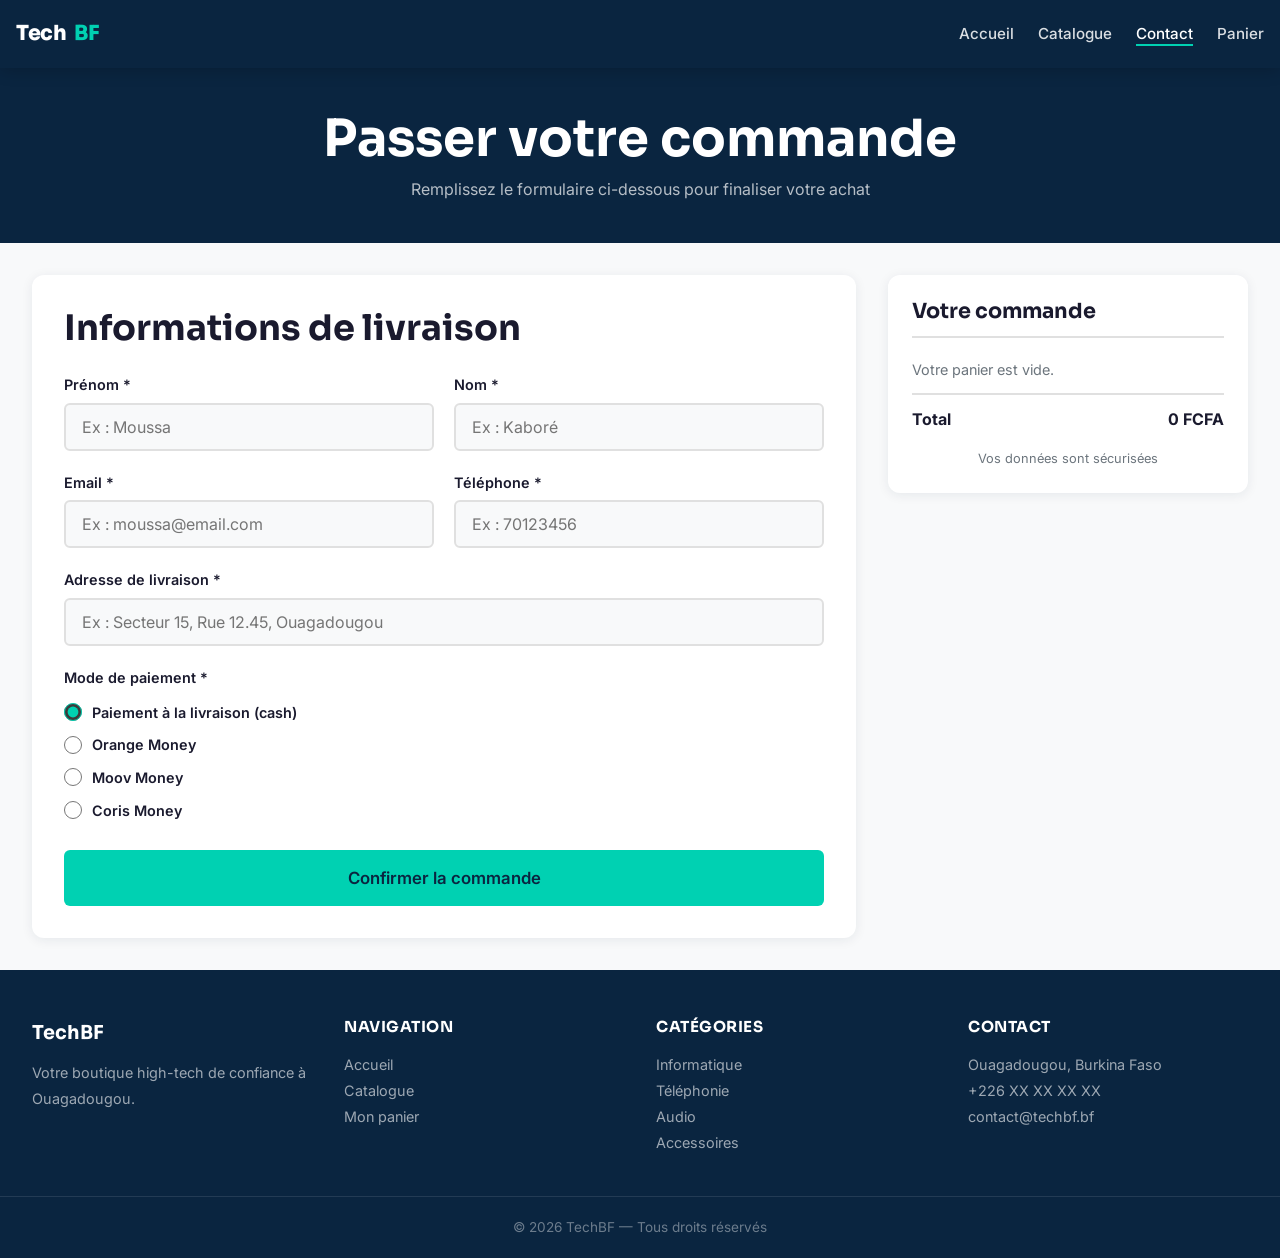
<file: contact.html>
<!DOCTYPE html>
<html lang="fr">
<head>
  <meta charset="UTF-8">
  <meta name="viewport" content="width=device-width, initial-scale=1.0">
  <title>Commander — TechBF</title>
  <link rel="preconnect" href="https://fonts.googleapis.com">
  <link href="https://fonts.googleapis.com/css2?family=Sora:wght@400;600;700;800&family=Inter:wght@400;500;600&display=swap" rel="stylesheet">
  <link rel="stylesheet" href="css/style.css">
</head>
<body>

<nav class="navbar" role="navigation" aria-label="Navigation principale">
  <div class="container">
    <a href="index.html" class="navbar-logo" aria-label="TechBF — Accueil">
      Tech<span>BF</span>
    </a>
    <button class="burger" id="burger" aria-controls="nav-links" aria-expanded="false" aria-label="Ouvrir le menu">
      <span></span><span></span><span></span>
    </button>
    <ul class="nav-links" id="nav-links" role="list">
      <li><a href="index.html">Accueil</a></li>
      <li><a href="catalogue.html">Catalogue</a></li>
      <li><a href="contact.html" class="active">Contact</a></li>
      <li>
        <a href="panier.html" class="nav-panier" aria-label="Panier">
          <span class="panier-icone">Panier</span>
          <span class="panier-compteur" aria-live="polite">0</span>
        </a>
      </li>
    </ul>
  </div>
</nav>

<main>
  <header class="contact-header">
    <div class="container">
      <h1>Passer votre commande</h1>
      <p style="color:rgba(255,255,255,.7);margin-top:.5rem">Remplissez le formulaire ci-dessous pour finaliser votre achat</p>
    </div>
  </header>

  <div class="container">
    <div class="contact-layout">

      <div class="formulaire-card">
        <h2>Informations de livraison</h2>

        <form id="form-commande" novalidate aria-label="Formulaire de commande">
          <div class="form-grille">

            <div class="form-groupe">
              <label for="prenom">Prénom <span aria-hidden="true">*</span></label>
              <input type="text" id="prenom" name="prenom" required autocomplete="given-name" placeholder="Ex : Moussa" aria-describedby="prenom-err">
              <span class="message-erreur" id="prenom-err" role="alert">Le prénom est obligatoire.</span>
            </div>

            <div class="form-groupe">
              <label for="nom">Nom <span aria-hidden="true">*</span></label>
              <input type="text" id="nom" name="nom" required autocomplete="family-name" placeholder="Ex : Kaboré" aria-describedby="nom-err">
              <span class="message-erreur" id="nom-err" role="alert">Le nom est obligatoire.</span>
            </div>

            <div class="form-groupe">
              <label for="email">Email <span aria-hidden="true">*</span></label>
              <input type="email" id="email" name="email" required autocomplete="email" placeholder="Ex : moussa@email.com" aria-describedby="email-err">
              <span class="message-erreur" id="email-err" role="alert">Veuillez saisir un email valide.</span>
            </div>

            <div class="form-groupe">
              <label for="telephone">Téléphone <span aria-hidden="true">*</span></label>
              <input type="tel" id="telephone" name="telephone" required autocomplete="tel" placeholder="Ex : 70123456" maxlength="10" aria-describedby="tel-err">
              <span class="message-erreur" id="tel-err" role="alert">Le téléphone doit contenir entre 8 et 10 chiffres.</span>
            </div>

            <div class="form-groupe form-colonne-pleine">
              <label for="adresse">Adresse de livraison <span aria-hidden="true">*</span></label>
              <input type="text" id="adresse" name="adresse" required autocomplete="street-address" placeholder="Ex : Secteur 15, Rue 12.45, Ouagadougou" aria-describedby="adresse-err">
              <span class="message-erreur" id="adresse-err" role="alert">L'adresse de livraison est obligatoire.</span>
            </div>

            <div class="form-groupe form-colonne-pleine">
              <fieldset style="border:none;padding:0">
                <legend style="font-weight:600;font-size:.9rem;margin-bottom:.75rem">Mode de paiement <span aria-hidden="true">*</span></legend>
                <div class="radio-groupe">
                  <label class="radio-option">
                    <input type="radio" name="paiement" value="cash" required checked>
                    <span>Paiement à la livraison (cash)</span>
                  </label>
                  <label class="radio-option">
                    <input type="radio" name="paiement" value="orange-money">
                    <span>Orange Money</span>
                  </label>
                  <label class="radio-option">
                    <input type="radio" name="paiement" value="moov-money">
                    <span>Moov Money</span>
                  </label>
                  <label class="radio-option">
                    <input type="radio" name="paiement" value="coris-money">
                    <span>Coris Money</span>
                  </label>
                </div>
              </fieldset>
            </div>

            <div class="form-groupe form-colonne-pleine form-submit">
              <button type="submit" class="btn btn--primaire" id="btn-soumettre">
                Confirmer la commande
              </button>
            </div>

          </div>
        </form>

        <div class="alert-succes" id="alert-succes" role="alert" aria-live="assertive">
          <h3>Commande confirmée !</h3>
          <p>Merci pour votre commande. Notre équipe vous contactera sous 24h pour confirmer la livraison.</p>
          <a href="catalogue.html" class="btn btn--primaire">Continuer mes achats</a>
        </div>
      </div>

      <aside class="recap-panier" aria-label="Récapitulatif de votre commande">
        <h3>Votre commande</h3>
        <div id="recap-articles" aria-live="polite"></div>
        <div class="recap-total">
          <span>Total</span>
          <span id="recap-total">0 FCFA</span>
        </div>
        <p style="font-size:.8rem;color:var(--couleur-texte-leger);margin-top:1rem;text-align:center">
          Vos données sont sécurisées
        </p>
      </aside>

    </div>
  </div>
</main>

<footer>
  <div class="container">
    <div class="footer-grille">
      <div class="footer-col">
        <div class="footer-logo"><strong>TechBF</strong></div>
        <p>Votre boutique high-tech de confiance à Ouagadougou.</p>
      </div>
      <div class="footer-col">
        <h4>Navigation</h4>
        <a href="index.html">Accueil</a>
        <a href="catalogue.html">Catalogue</a>
        <a href="panier.html">Mon panier</a>
      </div>
      <div class="footer-col">
        <h4>Catégories</h4>
        <a href="catalogue.html?categorie=informatique">Informatique</a>
        <a href="catalogue.html?categorie=telephonie">Téléphonie</a>
        <a href="catalogue.html?categorie=audio">Audio</a>
        <a href="catalogue.html?categorie=accessoires">Accessoires</a>
      </div>
      <div class="footer-col">
        <h4>Contact</h4>
        <p>Ouagadougou, Burkina Faso</p>
        <p>+226 XX XX XX XX</p>
        <p>contact@techbf.bf</p>
      </div>
    </div>
  </div>
  <div class="footer-bas">
    <div class="container">© 2026 TechBF — Tous droits réservés</div>
  </div>
</footer>

<script src="js/data.js"></script>
<script src="js/main.js"></script>
<script>
function afficherRecap() {
  const panier = getPanier();
  const conteneur = document.getElementById('recap-articles');
  const elTotal = document.getElementById('recap-total');

  if (!conteneur) return;

  if (panier.length === 0) {
    conteneur.innerHTML = '<p style="color:var(--couleur-texte-leger);font-size:.9rem">Votre panier est vide.</p>';
    if (elTotal) elTotal.textContent = '0 FCFA';
    return;
  }

  conteneur.innerHTML = '';
  let total = 0;

  panier.forEach(item => {
    const sousTotal = item.prix * item.quantite;
    total += sousTotal;
    const div = document.createElement('div');
    div.className = 'recap-article';
    div.innerHTML = `
      <span>${item.nom} ×${item.quantite}</span>
      <span>${formaterPrix(sousTotal)}</span>
    `;
    conteneur.appendChild(div);
  });

  const divLiv = document.createElement('div');
  divLiv.className = 'recap-article';
  divLiv.innerHTML = `<span>Frais de livraison</span><span>${formaterPrix(5000)}</span>`;
  conteneur.appendChild(divLiv);

  if (elTotal) elTotal.textContent = formaterPrix(total + 5000);
}

function validerChamp(input, regex, msgErreurId) {
  const erreur = document.getElementById(msgErreurId);
  const valide = input.value.trim() !== '' && (regex ? regex.test(input.value.trim()) : true);
  input.classList.toggle('valide', valide);
  input.classList.toggle('erreur', !valide);
  if (erreur) erreur.classList.toggle('visible', !valide);
  return valide;
}

document.addEventListener('DOMContentLoaded', () => {
  afficherRecap();

  const form = document.getElementById('form-commande');

  document.getElementById('prenom').addEventListener('blur', function() { validerChamp(this, null, 'prenom-err'); });
  document.getElementById('nom').addEventListener('blur', function() { validerChamp(this, null, 'nom-err'); });
  document.getElementById('email').addEventListener('blur', function() { validerChamp(this, /^[^\s@]+@[^\s@]+\.[^\s@]+$/, 'email-err'); });
  document.getElementById('telephone').addEventListener('blur', function() { validerChamp(this, /^\d{8,10}$/, 'tel-err'); });
  document.getElementById('adresse').addEventListener('blur', function() { validerChamp(this, null, 'adresse-err'); });

  form.addEventListener('submit', (e) => {
    e.preventDefault();
    const champValide = [
      validerChamp(document.getElementById('prenom'), null, 'prenom-err'),
      validerChamp(document.getElementById('nom'), null, 'nom-err'),
      validerChamp(document.getElementById('email'), /^[^\s@]+@[^\s@]+\.[^\s@]+$/, 'email-err'),
      validerChamp(document.getElementById('telephone'), /^\d{8,10}$/, 'tel-err'),
      validerChamp(document.getElementById('adresse'), null, 'adresse-err'),
    ];

    if (champValide.every(Boolean)) {
      sauvegarderPanier([]);
      mettreAJourCompteurNavbar();
      form.style.display = 'none';
      document.getElementById('alert-succes').classList.add('visible');
      window.scrollTo({ top: 0, behavior: 'smooth' });
    } else {
      form.querySelector('.erreur')?.focus();
    }
  });
});
</script>
</body>
</html>
</file>
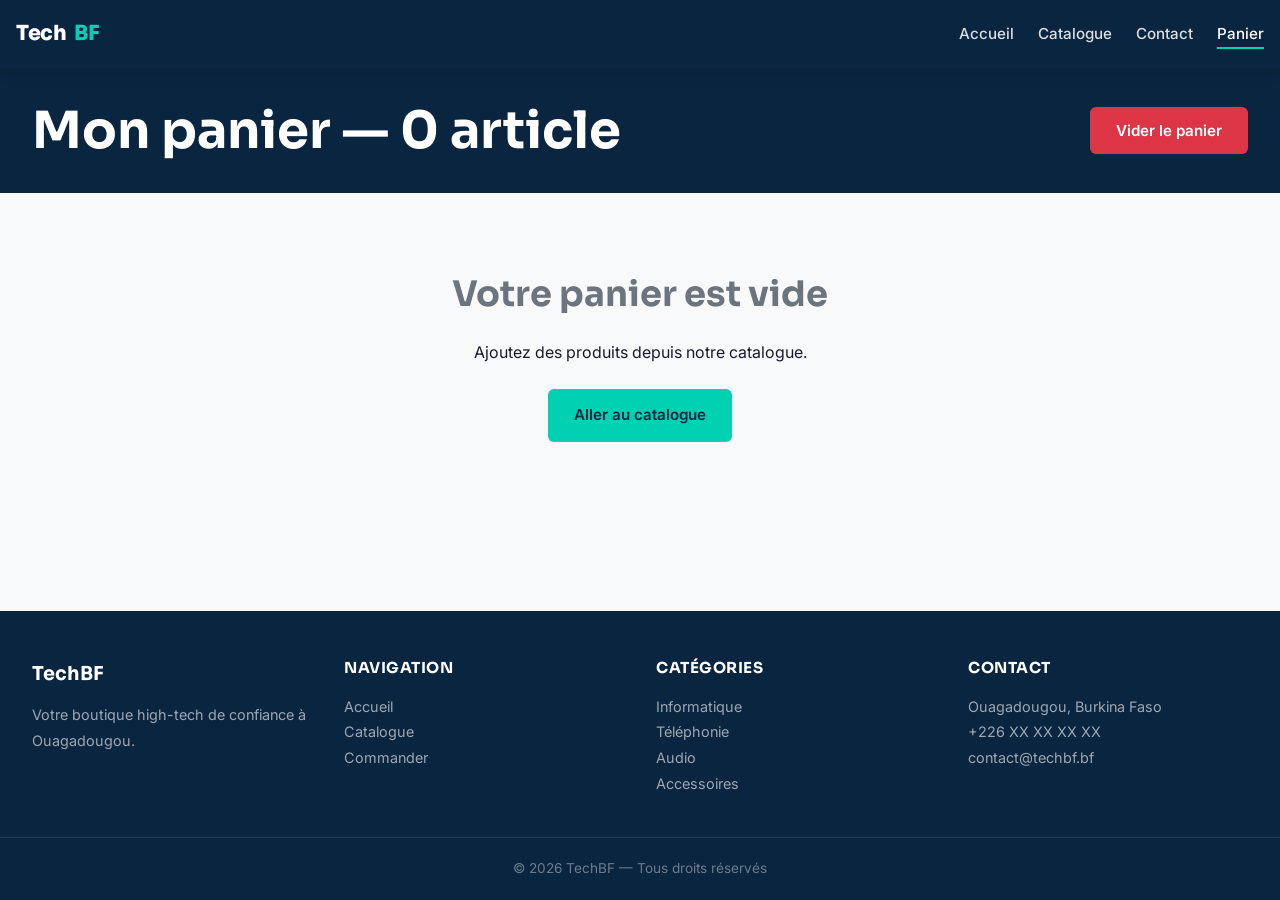
<file: panier.html>
<!DOCTYPE html>
<!--
  ============================================================
   panier.html — Page du panier d'achats
  ============================================================
   Cette page affiche les articles que l'utilisateur a ajoutés
   au panier depuis le catalogue ou les pages produit.

   Deux états possibles selon le contenu du panier :
     - Panier VIDE  → Affiche le message "Votre panier est vide"
                      avec un lien vers le catalogue
     - Panier PLEIN → Affiche le tableau des articles avec :
                        - image + nom + prix unitaire
                        - contrôles de quantité (− / +)
                        - sous-total par article
                        - bouton supprimer (×)
                      + Résumé de commande (sous-total, livraison, total)
                      + Bouton "Commander"

   Modales de confirmation :
     - modal-suppression → demande confirmation avant de supprimer un article
     - modal-vider       → demande confirmation avant de vider tout le panier

   Scripts chargés :
     - data.js   → PRODUITS (pour les images/noms si nécessaire)
     - main.js   → getPanier(), sauvegarderPanier(), formaterPrix()...
     - panier.js → toute la logique de la page panier
  ============================================================
-->
<html lang="fr">
<head>
  <meta charset="UTF-8">
  <meta name="viewport" content="width=device-width, initial-scale=1.0">
  <title>Mon Panier — TechBF</title>
  <link rel="preconnect" href="https://fonts.googleapis.com">
  <link href="https://fonts.googleapis.com/css2?family=Sora:wght@400;600;700;800&family=Inter:wght@400;500;600&display=swap" rel="stylesheet">
  <link rel="stylesheet" href="css/style.css">
</head>
<body>

<!-- ============================================================
     NAVBAR (identique sur toutes les pages)
     "active" est sur le lien Panier + aria-current="page"
     ============================================================ -->
<nav class="navbar" role="navigation" aria-label="Navigation principale">
  <div class="container">
    <a href="index.html" class="navbar-logo" aria-label="TechBF — Accueil">
      Tech<span>BF</span>
    </a>
    <button class="burger" id="burger" aria-controls="nav-links" aria-expanded="false" aria-label="Ouvrir le menu">
      <span></span><span></span><span></span>
    </button>
    <ul class="nav-links" id="nav-links" role="list">
      <li><a href="index.html">Accueil</a></li>
      <li><a href="catalogue.html">Catalogue</a></li>
      <li><a href="contact.html">Contact</a></li>
      <li>
        <!-- aria-current="page" : indique aux lecteurs d'écran que c'est la page actuelle -->
        <a href="panier.html" class="nav-panier active" aria-label="Panier" aria-current="page">
          <span class="panier-icone">Panier</span>
          <span class="panier-compteur" aria-live="polite">0</span>
        </a>
      </li>
    </ul>
  </div>
</nav>

<!-- ============================================================
     CONTENU PRINCIPAL
     ============================================================ -->
<main>

  <!-- ── En-tête de la page panier ────────────────────────────────────────────
       Affiche le titre et le nombre d'articles.
       #nb-articles est mis à jour par calculerTotaux() dans panier.js.
       aria-live="polite" : annonce les changements aux lecteurs d'écran.
       Le bouton "Vider le panier" déclenche ouvrirModalVider() dans panier.js.
       ──────────────────────────────────────────────────────────────────────── -->
  <header class="panier-header">
    <div class="container">
      <!-- Le span #nb-articles affiche "3 articles", "1 article", etc. -->
      <h1>Mon panier — <span id="nb-articles" aria-live="polite">0 article</span></h1>
      <!-- Bouton rouge pour vider tout le panier (déclenche une modale de confirmation) -->
      <button class="btn btn--danger" id="btn-vider" aria-label="Vider tout le panier">Vider le panier</button>
    </div>
  </header>

  <!-- ── Zone "Panier vide" ─────────────────────────────────────────────────
       Affichée quand le panier est vide.
       Cachée par panier.js quand des articles sont présents.
       role="status" : le lecteur d'écran annonce ce message si le panier se vide.
       ──────────────────────────────────────────────────────────────────────── -->
  <div class="panier-vide" id="panier-vide" role="status" aria-live="polite">
    <h2>Votre panier est vide</h2>
    <p>Ajoutez des produits depuis notre catalogue.</p>
    <a href="catalogue.html" class="btn btn--primaire">Aller au catalogue</a>
  </div>

  <!-- ── Zone "Panier plein" ───────────────────────────────────────────────────
       Cachée par défaut (display:none).
       Affichée par panier.js quand le panier contient des articles.
       Contient :
         - Le tableau des articles (#panier-corps est rempli par panier.js)
         - Le résumé de commande (sous-total, livraison, total)
         - Les boutons "Continuer les achats" et "Commander"
       ──────────────────────────────────────────────────────────────────────── -->
  <div id="panier-plein" style="display:none">
    <div class="container">
      <div class="panier-layout">

        <!-- ── Colonne gauche : tableau des articles ─────────────────────────
             Le <tbody id="panier-corps"> est VIDE dans le HTML.
             Il est rempli dynamiquement par afficherPanier() dans panier.js.
             Chaque ligne contient : produit | prix unitaire | quantité | sous-total | ×
             ────────────────────────────────────────────────────────────────── -->
        <div>
          <div class="panier-tableau-wrap">
            <table class="panier-tableau" aria-label="Articles dans le panier">
              <thead>
                <tr>
                  <th scope="col">Produit</th>
                  <th scope="col">Prix unitaire</th>
                  <th scope="col">Quantité</th>
                  <th scope="col">Sous-total</th>
                  <!-- En-tête de la colonne "Supprimer" caché visuellement
                       mais lu par les lecteurs d'écran -->
                  <th scope="col"><span class="sr-only">Supprimer</span></th>
                </tr>
              </thead>
              <!-- Corps du tableau : vide, rempli par panier.js -->
              <tbody id="panier-corps"></tbody>
            </table>
          </div>
          <!-- Lien pour retourner au catalogue sans commander -->
          <div style="margin-top:1rem">
            <a href="catalogue.html" class="btn btn--secondaire">Continuer les achats</a>
          </div>
        </div>

        <!-- ── Colonne droite : résumé de commande ────────────────────────────
             Affiche le sous-total, les frais de livraison et le total.
             Ces valeurs sont mises à jour par calculerTotaux() dans panier.js.
             aria-live="polite" sur chaque montant : annonce les changements.
             ────────────────────────────────────────────────────────────────── -->
        <aside class="resume-commande" aria-label="Résumé de la commande">
          <h3>Résumé</h3>
          <!-- Sous-total : somme des (prix × quantité) de tous les articles -->
          <div class="resume-ligne">
            <span>Sous-total</span>
            <span id="sous-total" aria-live="polite">0 FCFA</span>
          </div>
          <!-- Frais de livraison fixes : 5 000 FCFA (ou "—" si panier vide) -->
          <div class="resume-ligne">
            <span>Frais de livraison</span>
            <span id="frais-livraison" aria-live="polite">5 000 FCFA</span>
          </div>
          <!-- Total général : sous-total + livraison -->
          <div class="resume-ligne resume-ligne--total">
            <span>Total</span>
            <span id="total-general" aria-live="polite">0 FCFA</span>
          </div>
          <!-- Bouton Commander : redirige vers contact.html si le panier n'est pas vide -->
          <div class="resume-actions">
            <button class="btn btn--primaire" id="btn-commander">Commander</button>
          </div>
          <!-- Note rassurante pour l'utilisateur -->
          <p style="font-size:.8rem;color:var(--couleur-texte-leger);margin-top:.75rem;text-align:center">
            Paiement sécurisé · Livraison à Ouagadougou
          </p>
        </aside>

      </div><!-- fin .panier-layout -->
    </div>
  </div><!-- fin #panier-plein -->

</main>

<!-- ============================================================
     MODALES DE CONFIRMATION
     ============================================================
     Les modales sont des boîtes de dialogue superposées à la page.
     Elles demandent confirmation avant une action irréversible.

     Structure d'une modale :
       .modal          → fond sombre semi-transparent (overlay)
       .modal-boite    → boîte blanche centrale avec le message
       .modal-actions  → boutons Confirmer / Annuler

     Attributs d'accessibilité :
       role="dialog"          → indique que c'est une boîte de dialogue
       aria-modal="true"      → indique que le reste de la page est inaccessible
       aria-labelledby="..."  → lie la modale à son titre
       aria-hidden="true"     → caché aux lecteurs d'écran quand fermé
     ============================================================ -->

<!-- ── Modale 1 : Confirmation de suppression d'un article ────────────────── -->
<div class="modal" id="modal-suppression" role="dialog" aria-modal="true" aria-labelledby="modal-suppr-titre" aria-hidden="true">
  <div class="modal-boite">
    <h3 id="modal-suppr-titre">Supprimer cet article ?</h3>
    <p>Cet article sera retiré de votre panier.</p>
    <div class="modal-actions">
      <!-- data-focus : le focus est placé sur ce bouton à l'ouverture de la modale
           (voir ouvrirModalSuppression() dans panier.js) -->
      <button class="btn btn--danger" id="modal-suppr-confirmer" data-focus>Oui, supprimer</button>
      <button class="btn btn--secondaire" id="modal-suppr-annuler">Annuler</button>
    </div>
  </div>
</div>

<!-- ── Modale 2 : Confirmation de vidage du panier ────────────────────────── -->
<div class="modal" id="modal-vider" role="dialog" aria-modal="true" aria-labelledby="modal-vider-titre" aria-hidden="true">
  <div class="modal-boite">
    <h3 id="modal-vider-titre">Vider le panier ?</h3>
    <p>Tous les articles seront supprimés. Cette action est irréversible.</p>
    <div class="modal-actions">
      <button class="btn btn--danger" id="modal-vider-confirmer">Oui, vider</button>
      <button class="btn btn--secondaire" id="modal-vider-annuler">Annuler</button>
    </div>
  </div>
</div>

<!-- ============================================================
     FOOTER (identique sur toutes les pages)
     ============================================================ -->
<footer>
  <div class="container">
    <div class="footer-grille">
      <div class="footer-col">
        <div class="footer-logo"><strong>TechBF</strong></div>
        <p>Votre boutique high-tech de confiance à Ouagadougou.</p>
      </div>
      <div class="footer-col">
        <h4>Navigation</h4>
        <a href="index.html">Accueil</a>
        <a href="catalogue.html">Catalogue</a>
        <a href="contact.html">Commander</a>
      </div>
      <div class="footer-col">
        <h4>Catégories</h4>
        <a href="catalogue.html?categorie=informatique">Informatique</a>
        <a href="catalogue.html?categorie=telephonie">Téléphonie</a>
        <a href="catalogue.html?categorie=audio">Audio</a>
        <a href="catalogue.html?categorie=accessoires">Accessoires</a>
      </div>
      <div class="footer-col">
        <h4>Contact</h4>
        <p>Ouagadougou, Burkina Faso</p>
        <p>+226 XX XX XX XX</p>
        <p>contact@techbf.bf</p>
      </div>
    </div>
  </div>
  <div class="footer-bas">
    <div class="container">© 2026 TechBF — Tous droits réservés</div>
  </div>
</footer>

<!-- ============================================================
     SCRIPTS JAVASCRIPT
     ============================================================
     Ordre de chargement :
       1. data.js   → PRODUITS (nécessaire si panier.js a besoin des données produit)
       2. main.js   → getPanier(), sauvegarderPanier(), mettreAJourCompteurNavbar(),
                       formaterPrix() → toutes utilisées par panier.js
       3. panier.js → toute la logique de la page (afficher, modifier, supprimer...)
                       Déclenche afficherPanier() dans son DOMContentLoaded
     ============================================================ -->
<script src="js/data.js"></script>   <!-- Données produits -->
<script src="js/main.js"></script>   <!-- Fonctions partagées -->
<script src="js/panier.js"></script> <!-- Logique complète du panier -->
</body>
</html>
</file>
<file: css/style.css>
/* ── Variables CSS ─────────────────────────────────────────────────────────── */
:root {
  --couleur-primaire: #0a2540;
  --couleur-secondaire: #00d1b2;
  --couleur-accent: #ff6b35;
  --couleur-promo: #e63946;
  --couleur-nouveau: #2a9d8f;
  --couleur-texte: #1a1a2e;
  --couleur-texte-leger: #6c757d;
  --couleur-fond: #f8f9fa;
  --couleur-fond-carte: #ffffff;
  --couleur-bordure: #e0e0e0;
  --couleur-succes: #28a745;
  --couleur-erreur: #dc3545;

  --font-titre: 'Sora', sans-serif;
  --font-corps: 'Inter', sans-serif;

  --ombre-carte: 0 2px 12px rgba(10, 37, 64, 0.08);
  --ombre-carte-hover: 0 8px 32px rgba(10, 37, 64, 0.16);
  --rayon: 12px;
  --rayon-sm: 6px;
  --transition: 0.25s ease;

  --max-largeur: 1280px;
  --hauteur-nav: 68px;
}

/* ── Reset & Base ───────────────────────────────────────────────────────────── */
*, *::before, *::after { box-sizing: border-box; margin: 0; padding: 0; }

html { scroll-behavior: smooth; font-size: 16px; }

body {
  font-family: var(--font-corps);
  color: var(--couleur-texte);
  background: var(--couleur-fond);
  line-height: 1.6;
  min-height: 100vh;
  display: flex;
  flex-direction: column;
}

img { max-width: 100%; height: auto; display: block; }
a { color: inherit; text-decoration: none; }
ul, ol { list-style: none; }
button { cursor: pointer; font-family: inherit; border: none; background: none; }
input, select, textarea { font-family: inherit; }

/* ── Typographie ────────────────────────────────────────────────────────────── */
h1, h2, h3, h4 { font-family: var(--font-titre); font-weight: 700; line-height: 1.2; }
h1 { font-size: clamp(1.8rem, 5vw, 3.2rem); }
h2 { font-size: clamp(1.4rem, 3vw, 2.2rem); }
h3 { font-size: clamp(1rem, 2vw, 1.3rem); }

/* ── Layout utilitaires ─────────────────────────────────────────────────────── */
.container { width: 100%; max-width: var(--max-largeur); margin: 0 auto; padding: 0 1rem; }
main { flex: 1; padding-top: var(--hauteur-nav); }
.section { padding: 3rem 0; }
.section--grise { background: #f0f4f8; }

/* ── Boutons ────────────────────────────────────────────────────────────────── */
.btn {
  display: inline-flex;
  align-items: center;
  justify-content: center;
  gap: .5rem;
  padding: .75rem 1.5rem;
  border-radius: var(--rayon-sm);
  font-size: .95rem;
  font-weight: 600;
  transition: background var(--transition), transform var(--transition), box-shadow var(--transition);
  border: 2px solid transparent;
  white-space: nowrap;
}
.btn:active { transform: scale(.97); }

.btn--primaire { background: var(--couleur-secondaire); color: var(--couleur-primaire); }
.btn--primaire:hover { background: #00b89c; box-shadow: 0 4px 16px rgba(0,209,178,.3); }

.btn--secondaire { background: transparent; border-color: var(--couleur-secondaire); color: var(--couleur-secondaire); }
.btn--secondaire:hover { background: var(--couleur-secondaire); color: var(--couleur-primaire); }

.btn--accent { background: var(--couleur-accent); color: #fff; }
.btn--accent:hover { background: #e55a27; }

.btn--danger { background: var(--couleur-erreur); color: #fff; }
.btn--danger:hover { background: #c0392b; }

.btn--ghost { background: rgba(255,255,255,.15); color: #fff; border-color: rgba(255,255,255,.4); }
.btn--ghost:hover { background: rgba(255,255,255,.25); }

.btn--panier { width: 100%; margin-top: .75rem; }
.btn:disabled { opacity: .6; cursor: default; }

/* ── Navbar ─────────────────────────────────────────────────────────────────── */
.navbar {
  position: fixed;
  top: 0; left: 0; right: 0;
  height: var(--hauteur-nav);
  background: var(--couleur-primaire);
  z-index: 1000;
  display: flex;
  align-items: center;
  box-shadow: 0 2px 16px rgba(0,0,0,.2);
}

.navbar .container {
  display: flex;
  align-items: center;
  justify-content: space-between;
  padding: 0 1rem;
}

.navbar-logo {
  display: flex;
  align-items: center;
  gap: .5rem;
  color: #fff;
  font-family: var(--font-titre);
  font-size: 1.3rem;
  font-weight: 800;
  letter-spacing: -.5px;
}
.navbar-logo .logo-icon { font-size: 1.6rem; }
.navbar-logo span { color: var(--couleur-secondaire); }

.nav-links {
  display: flex;
  align-items: center;
  gap: 1.5rem;
}

.nav-links a {
  color: rgba(255,255,255,.85);
  font-size: .95rem;
  font-weight: 500;
  transition: color var(--transition);
  position: relative;
}
.nav-links a::after {
  content: '';
  position: absolute;
  bottom: -3px; left: 0;
  width: 0; height: 2px;
  background: var(--couleur-secondaire);
  transition: width var(--transition);
}
.nav-links a:hover, .nav-links a.active { color: #fff; }
.nav-links a:hover::after, .nav-links a.active::after { width: 100%; }

.nav-panier {
  position: relative;
  color: #fff;
  font-size: 1.4rem;
  display: flex;
  align-items: center;
}

.panier-compteur {
  position: absolute;
  top: -8px; right: -10px;
  background: var(--couleur-accent);
  color: #fff;
  font-size: .65rem;
  font-weight: 700;
  width: 20px; height: 20px;
  border-radius: 50%;
  display: inline-flex;
  align-items: center;
  justify-content: center;
}

.burger {
  display: none;
  flex-direction: column;
  gap: 5px;
  padding: .5rem;
  z-index: 1001;
}
.burger span {
  display: block;
  width: 24px; height: 2px;
  background: #fff;
  border-radius: 2px;
  transition: transform var(--transition), opacity var(--transition);
}
.burger.actif span:nth-child(1) { transform: rotate(45deg) translate(5px, 5px); }
.burger.actif span:nth-child(2) { opacity: 0; }
.burger.actif span:nth-child(3) { transform: rotate(-45deg) translate(5px, -5px); }

/* ── Section Hero ───────────────────────────────────────────────────────────── */
.hero {
  min-height: 80vh;
  background: linear-gradient(135deg, var(--couleur-primaire) 0%, #1a3a5c 60%, #0d3b5e 100%);
  display: flex;
  align-items: center;
  justify-content: center;
  text-align: center;
  padding: 5rem 1rem 4rem;
  position: relative;
  overflow: hidden;
}
.hero::before {
  content: '';
  position: absolute;
  inset: 0;
  background: radial-gradient(ellipse at 60% 40%, rgba(0,209,178,.15) 0%, transparent 60%);
}
.hero-contenu { position: relative; z-index: 1; max-width: 700px; }
.hero-badge {
  display: inline-flex;
  align-items: center;
  gap: .4rem;
  background: rgba(0,209,178,.15);
  border: 1px solid rgba(0,209,178,.3);
  color: var(--couleur-secondaire);
  padding: .3rem .9rem;
  border-radius: 50px;
  font-size: .85rem;
  font-weight: 600;
  margin-bottom: 1.5rem;
}
.hero h1 { color: #fff; margin-bottom: 1rem; }
.hero h1 span { color: var(--couleur-secondaire); }
.hero p { color: rgba(255,255,255,.75); font-size: 1.1rem; margin-bottom: 2rem; max-width: 500px; margin-left: auto; margin-right: auto; }
.hero-actions { display: flex; gap: 1rem; justify-content: center; flex-wrap: wrap; }

.hero-decor {
  position: absolute;
  border-radius: 50%;
  background: rgba(0,209,178,.05);
  border: 1px solid rgba(0,209,178,.1);
}
.hero-decor--1 { width: 400px; height: 400px; top: -100px; right: -100px; }
.hero-decor--2 { width: 250px; height: 250px; bottom: -80px; left: -60px; }

/* ── Catégories ─────────────────────────────────────────────────────────────── */
.section-titre { text-align: center; margin-bottom: 2.5rem; }
.section-titre h2 { margin-bottom: .5rem; }
.section-titre p { color: var(--couleur-texte-leger); }

.grille-categories {
  display: grid;
  grid-template-columns: repeat(3, 1fr);
  gap: 1rem;
}

.card-categorie {
  background: var(--couleur-fond-carte);
  border: 2px solid var(--couleur-bordure);
  border-radius: var(--rayon);
  padding: 1.5rem 1rem;
  text-align: center;
  text-decoration: none;
  transition: border-color var(--transition), transform var(--transition), box-shadow var(--transition);
  display: flex;
  flex-direction: column;
  align-items: center;
  gap: .5rem;
}
.card-categorie:hover {
  border-color: var(--couleur-secondaire);
  transform: translateY(-4px);
  box-shadow: var(--ombre-carte-hover);
}
.card-categorie .cat-icon { font-size: 2.5rem; }
.card-categorie .cat-nom { font-weight: 600; font-size: .95rem; color: var(--couleur-texte); }

/* ── Cards produit ──────────────────────────────────────────────────────────── */
.grille-produits {
  display: grid;
  grid-template-columns: 1fr;
  gap: 1.25rem;
}

.card-produit {
  background: var(--couleur-fond-carte);
  border-radius: var(--rayon);
  box-shadow: var(--ombre-carte);
  overflow: hidden;
  position: relative;
  transition: transform var(--transition), box-shadow var(--transition);
  display: flex;
  flex-direction: column;
}
.card-produit:hover {
  transform: translateY(-4px);
  box-shadow: var(--ombre-carte-hover);
}

.badge {
  position: absolute;
  top: .75rem; left: .75rem;
  padding: .25rem .65rem;
  border-radius: 50px;
  font-size: .72rem;
  font-weight: 700;
  text-transform: uppercase;
  letter-spacing: .5px;
  z-index: 1;
}
.badge--promo { background: var(--couleur-promo); color: #fff; }
.badge--nouveau { background: var(--couleur-nouveau); color: #fff; }

.card-lien-image {
  display: flex;
  align-items: center;
  justify-content: center;
  background: linear-gradient(135deg, #f0f4f8 0%, #e8eef5 100%);
  padding: 2rem;
  min-height: 140px;
}
.card-emoji { font-size: 4rem; line-height: 1; }

.card-corps { padding: 1.25rem; flex: 1; display: flex; flex-direction: column; }
.card-nom { font-size: 1rem; margin-bottom: .4rem; }
.card-nom a:hover { color: var(--couleur-secondaire); }
.card-description { color: var(--couleur-texte-leger); font-size: .85rem; margin-bottom: .75rem; flex: 1; }
.card-prix { display: flex; align-items: baseline; gap: .5rem; margin-bottom: .25rem; }
.prix-actuel { font-size: 1.1rem; font-weight: 700; color: var(--couleur-primaire); }
.ancien-prix { font-size: .85rem; color: var(--couleur-texte-leger); text-decoration: line-through; }

/* ── Bandeau promo ──────────────────────────────────────────────────────────── */
.bandeau-promo {
  background: linear-gradient(135deg, var(--couleur-accent), #ff8c42);
  color: #fff;
  text-align: center;
  padding: 3rem 1rem;
}
.bandeau-promo h2 { color: #fff; margin-bottom: .75rem; }
.bandeau-promo p { margin-bottom: 1.5rem; opacity: .9; }

/* ── Footer ─────────────────────────────────────────────────────────────────── */
footer {
  background: var(--couleur-primaire);
  color: rgba(255,255,255,.75);
  padding: 3rem 0 0;
  margin-top: auto;
}

.footer-grille {
  display: grid;
  grid-template-columns: 1fr;
  gap: 2rem;
  padding-bottom: 2.5rem;
}

.footer-col h4 {
  color: #fff;
  font-size: .95rem;
  margin-bottom: 1rem;
  text-transform: uppercase;
  letter-spacing: .5px;
}
.footer-col p, .footer-col a {
  font-size: .9rem;
  line-height: 1.8;
  color: rgba(255,255,255,.6);
  display: block;
  transition: color var(--transition);
}
.footer-col a:hover { color: var(--couleur-secondaire); }

.footer-logo { display: flex; align-items: center; gap: .5rem; margin-bottom: .75rem; }
.footer-logo span { font-size: 1.6rem; }
.footer-logo strong { color: #fff; font-family: var(--font-titre); font-size: 1.2rem; }

.footer-bas {
  border-top: 1px solid rgba(255,255,255,.1);
  padding: 1.25rem 0;
  text-align: center;
  font-size: .85rem;
  color: rgba(255,255,255,.4);
}

/* ── Page Catalogue — filtres ───────────────────────────────────────────────── */
.catalogue-header {
  background: var(--couleur-primaire);
  color: #fff;
  padding: 2.5rem 0 2rem;
  text-align: center;
}
.catalogue-header h1 { color: #fff; margin-bottom: .5rem; }

.barre-filtres {
  background: var(--couleur-fond-carte);
  border-bottom: 1px solid var(--couleur-bordure);
  padding: 1.25rem 0;
  position: sticky;
  top: var(--hauteur-nav);
  z-index: 100;
  box-shadow: 0 2px 8px rgba(0,0,0,.06);
}

.filtres-internes {
  display: flex;
  flex-direction: column;
  gap: 1rem;
}

.recherche-wrap {
  position: relative;
  flex: 1;
}
.recherche-wrap input {
  width: 100%;
  padding: .7rem 2.5rem .7rem 1rem;
  border: 2px solid var(--couleur-bordure);
  border-radius: var(--rayon-sm);
  font-size: 1rem;
  transition: border-color var(--transition);
  background: var(--couleur-fond);
}
.recherche-wrap input:focus {
  outline: none;
  border-color: var(--couleur-secondaire);
}
.recherche-icone {
  position: absolute;
  right: .75rem; top: 50%;
  transform: translateY(-50%);
  color: var(--couleur-texte-leger);
  cursor: pointer;
  font-style: normal;
  font-size: 1.1rem;
}

.filtres-cats {
  display: flex;
  gap: .5rem;
  flex-wrap: wrap;
}

.btn-filtre {
  padding: .45rem .9rem;
  border: 2px solid var(--couleur-bordure);
  border-radius: 50px;
  font-size: .85rem;
  font-weight: 500;
  background: transparent;
  color: var(--couleur-texte);
  transition: all var(--transition);
}
.btn-filtre:hover, .btn-filtre.actif {
  background: var(--couleur-secondaire);
  border-color: var(--couleur-secondaire);
  color: var(--couleur-primaire);
}
.btn-filtre[data-tri].actif { background: var(--couleur-primaire); border-color: var(--couleur-primaire); color: #fff; }

.filtres-bas {
  display: flex;
  align-items: center;
  justify-content: space-between;
  gap: 1rem;
  flex-wrap: wrap;
}

.filtres-tri { display: flex; gap: .5rem; }

#compteur-resultats {
  font-size: .9rem;
  color: var(--couleur-texte-leger);
  font-style: italic;
}

.catalogue-contenu { padding: 2rem 0; }

.message-vide {
  display: none;
  flex-direction: column;
  align-items: center;
  justify-content: center;
  padding: 4rem 1rem;
  text-align: center;
  gap: 1rem;
}
.message-vide .icone-vide { font-size: 4rem; opacity: .3; }
.message-vide p { color: var(--couleur-texte-leger); }

/* ── Page Produit ───────────────────────────────────────────────────────────── */
.breadcrumb {
  padding: 1rem 0;
  font-size: .85rem;
  color: var(--couleur-texte-leger);
}
.breadcrumb a { color: var(--couleur-secondaire); }
.breadcrumb a:hover { text-decoration: underline; }
.breadcrumb span { margin: 0 .4rem; }

.produit-zone {
  display: grid;
  grid-template-columns: 1fr;
  gap: 2rem;
  padding: 1.5rem 0 3rem;
}

.produit-image-wrap {
  background: linear-gradient(135deg, #f0f4f8, #e8eef5);
  border-radius: var(--rayon);
  display: flex;
  align-items: center;
  justify-content: center;
  padding: 3rem;
  min-height: 260px;
}
.produit-emoji-large { font-size: 8rem; line-height: 1; }

.produit-info { display: flex; flex-direction: column; gap: 1.25rem; }
.produit-badges { display: flex; gap: .5rem; }
.produit-nom { margin: 0; }
.produit-prix-wrap { display: flex; align-items: baseline; gap: .75rem; }
.produit-prix { font-size: 1.8rem; font-weight: 800; color: var(--couleur-primaire); }
.produit-ancien-prix { color: var(--couleur-texte-leger); text-decoration: line-through; font-size: 1.1rem; }
.produit-description { color: var(--couleur-texte-leger); }

.quantite-wrap { display: flex; align-items: center; gap: 1rem; }
.quantite-ctrl { display: flex; align-items: center; gap: 0; border: 2px solid var(--couleur-bordure); border-radius: var(--rayon-sm); overflow: hidden; }
.btn-quantite {
  width: 40px; height: 40px;
  background: var(--couleur-fond);
  font-size: 1.3rem;
  font-weight: 700;
  transition: background var(--transition);
  border: none;
  cursor: pointer;
}
.btn-quantite:hover { background: var(--couleur-bordure); }
.quantite-val { min-width: 40px; text-align: center; font-weight: 700; }

.produit-tabs { border-bottom: 2px solid var(--couleur-bordure); display: flex; gap: 0; overflow-x: auto; }
.tab-btn {
  padding: .85rem 1.25rem;
  font-weight: 600;
  font-size: .95rem;
  border-bottom: 3px solid transparent;
  margin-bottom: -2px;
  transition: all var(--transition);
  white-space: nowrap;
  color: var(--couleur-texte-leger);
}
.tab-btn.actif, .tab-btn:hover { color: var(--couleur-primaire); }
.tab-btn.actif { border-bottom-color: var(--couleur-secondaire); }

.tab-panneau { display: none; padding: 1.5rem 0; }
.tab-panneau.actif { display: block; }

.specs-table { width: 100%; border-collapse: collapse; }
.specs-table tr:nth-child(even) td { background: var(--couleur-fond); }
.specs-table td { padding: .75rem 1rem; font-size: .95rem; border-bottom: 1px solid var(--couleur-bordure); }
.specs-table td:first-child { font-weight: 600; width: 45%; color: var(--couleur-texte); }
.specs-table td:last-child { color: var(--couleur-texte-leger); }

.avis-liste { display: flex; flex-direction: column; gap: 1.25rem; }
.avis-item { background: var(--couleur-fond); border-radius: var(--rayon-sm); padding: 1.25rem; }
.avis-header { display: flex; justify-content: space-between; margin-bottom: .5rem; }
.avis-auteur { font-weight: 700; }
.avis-etoiles { color: #f4a100; }
.avis-texte { color: var(--couleur-texte-leger); font-size: .95rem; }

.accordeon { border: 1px solid var(--couleur-bordure); border-radius: var(--rayon); overflow: hidden; }
.accordeon-item { border-bottom: 1px solid var(--couleur-bordure); }
.accordeon-item:last-child { border-bottom: none; }
.accordeon-btn {
  width: 100%;
  padding: 1.1rem 1.25rem;
  display: flex;
  justify-content: space-between;
  align-items: center;
  font-weight: 600;
  font-size: .95rem;
  background: var(--couleur-fond-carte);
  transition: background var(--transition);
  cursor: pointer;
  text-align: left;
  border: none;
}
.accordeon-btn:hover { background: var(--couleur-fond); }
.accordeon-btn .icone {
  font-size: 1.2rem;
  transition: transform var(--transition);
  flex-shrink: 0;
  margin-left: 1rem;
}
.accordeon-btn[aria-expanded="true"] .icone { transform: rotate(45deg); }
.accordeon-contenu {
  max-height: 0;
  overflow: hidden;
  transition: max-height 0.35s ease, padding 0.25s ease;
}
.accordeon-contenu.ouvert { max-height: 500px; }
.accordeon-contenu p { padding: 0 1.25rem 1.25rem; color: var(--couleur-texte-leger); font-size: .95rem; }

/* ── Page Panier ────────────────────────────────────────────────────────────── */
.panier-header {
  background: var(--couleur-primaire);
  color: #fff;
  padding: 2rem 0;
}
.panier-header .container { display: flex; align-items: center; justify-content: space-between; flex-wrap: wrap; gap: 1rem; }
.panier-header h1 { color: #fff; }

.panier-layout { display: grid; grid-template-columns: 1fr; gap: 2rem; padding: 2rem 0; }

.panier-tableau-wrap { overflow-x: auto; }
.panier-tableau {
  width: 100%;
  border-collapse: collapse;
  min-width: 500px;
}
.panier-tableau th {
  text-align: left;
  padding: .75rem 1rem;
  background: var(--couleur-primaire);
  color: #fff;
  font-size: .85rem;
  text-transform: uppercase;
  letter-spacing: .5px;
}
.panier-tableau td { padding: 1rem; border-bottom: 1px solid var(--couleur-bordure); vertical-align: middle; }
.panier-tableau tbody tr:hover { background: var(--couleur-fond); }

.panier-produit-info { display: flex; align-items: center; gap: .75rem; }
.panier-emoji { font-size: 2.5rem; flex-shrink: 0; }
.panier-nom { font-weight: 600; display: block; margin-bottom: .2rem; }
.panier-nom:hover { color: var(--couleur-secondaire); }
.panier-prix-unit { font-size: .8rem; color: var(--couleur-texte-leger); }

.btn-supprimer {
  background: none;
  color: var(--couleur-erreur);
  font-size: 1.2rem;
  padding: .35rem .6rem;
  border-radius: var(--rayon-sm);
  transition: background var(--transition);
  border: none;
  cursor: pointer;
}
.btn-supprimer:hover { background: rgba(220,53,69,.1); }

.resume-commande {
  background: var(--couleur-fond-carte);
  border-radius: var(--rayon);
  box-shadow: var(--ombre-carte);
  padding: 1.5rem;
  position: sticky;
  top: calc(var(--hauteur-nav) + 1rem);
}
.resume-commande h3 { margin-bottom: 1.25rem; padding-bottom: .75rem; border-bottom: 2px solid var(--couleur-bordure); }
.resume-ligne { display: flex; justify-content: space-between; padding: .5rem 0; font-size: .95rem; }
.resume-ligne--total {
  font-size: 1.15rem;
  font-weight: 700;
  color: var(--couleur-primaire);
  border-top: 2px solid var(--couleur-bordure);
  margin-top: .5rem;
  padding-top: .75rem;
}
.resume-actions { margin-top: 1.5rem; display: flex; flex-direction: column; gap: .75rem; }
.resume-actions .btn { width: 100%; }

.panier-vide {
  display: none;
  flex-direction: column;
  align-items: center;
  justify-content: center;
  padding: 5rem 1rem;
  text-align: center;
  gap: 1.5rem;
}
.panier-vide .icone-vide { font-size: 5rem; opacity: .25; }
.panier-vide h2 { color: var(--couleur-texte-leger); }

/* ── Page Contact ───────────────────────────────────────────────────────────── */
.contact-header {
  background: var(--couleur-primaire);
  color: #fff;
  padding: 2.5rem 0;
  text-align: center;
}
.contact-header h1 { color: #fff; }

.contact-layout { display: grid; grid-template-columns: 1fr; gap: 2rem; padding: 2rem 0; }

.formulaire-card {
  background: var(--couleur-fond-carte);
  border-radius: var(--rayon);
  padding: 2rem;
  box-shadow: var(--ombre-carte);
}
.formulaire-card h2 { margin-bottom: 1.5rem; }

.form-grille { display: grid; grid-template-columns: 1fr; gap: 1.25rem; }
.form-groupe { display: flex; flex-direction: column; gap: .4rem; }
.form-groupe label { font-weight: 600; font-size: .9rem; }
.form-groupe input, .form-groupe select, .form-groupe textarea {
  padding: .75rem 1rem;
  border: 2px solid var(--couleur-bordure);
  border-radius: var(--rayon-sm);
  font-size: 1rem;
  transition: border-color var(--transition);
  width: 100%;
  background: var(--couleur-fond);
}
.form-groupe input:focus, .form-groupe select:focus, .form-groupe textarea:focus {
  outline: none;
  border-color: var(--couleur-secondaire);
  background: #fff;
}
.form-groupe input.valide { border-color: var(--couleur-succes); }
.form-groupe input.erreur, .form-groupe select.erreur { border-color: var(--couleur-erreur); }
.message-erreur { font-size: .82rem; color: var(--couleur-erreur); display: none; }
.message-erreur.visible { display: block; }

.radio-groupe { display: flex; flex-direction: column; gap: .6rem; }
.radio-option { display: flex; align-items: center; gap: .6rem; cursor: pointer; }
.radio-option input[type="radio"] { width: 18px; height: 18px; accent-color: var(--couleur-secondaire); cursor: pointer; }

.form-colonne-pleine { grid-column: 1 / -1; }
.form-submit { grid-column: 1 / -1; margin-top: .5rem; }
.form-submit .btn { width: 100%; padding: 1rem; font-size: 1.05rem; }

.recap-panier {
  background: var(--couleur-fond-carte);
  border-radius: var(--rayon);
  padding: 1.5rem;
  box-shadow: var(--ombre-carte);
  align-self: start;
  position: sticky;
  top: calc(var(--hauteur-nav) + 1rem);
}
.recap-panier h3 { margin-bottom: 1.25rem; padding-bottom: .75rem; border-bottom: 2px solid var(--couleur-bordure); }
.recap-article { display: flex; justify-content: space-between; padding: .6rem 0; border-bottom: 1px solid var(--couleur-bordure); font-size: .95rem; }
.recap-article:last-of-type { border-bottom: none; }
.recap-total { display: flex; justify-content: space-between; font-weight: 700; margin-top: .75rem; padding-top: .75rem; border-top: 2px solid var(--couleur-bordure); }

.alert-succes {
  display: none;
  background: #d4edda;
  border: 1px solid #c3e6cb;
  color: #155724;
  border-radius: var(--rayon);
  padding: 1.5rem;
  text-align: center;
  gap: 1rem;
  flex-direction: column;
  align-items: center;
  margin-top: 1.5rem;
}
.alert-succes.visible { display: flex; }
.alert-succes .succes-icone { font-size: 3rem; }

/* ── Modals ─────────────────────────────────────────────────────────────────── */
.modal {
  display: none;
  position: fixed;
  inset: 0;
  background: rgba(0,0,0,.5);
  z-index: 2000;
  align-items: center;
  justify-content: center;
  padding: 1rem;
}
.modal.visible { display: flex; }
.modal-boite {
  background: var(--couleur-fond-carte);
  border-radius: var(--rayon);
  padding: 2rem;
  max-width: 420px;
  width: 100%;
  text-align: center;
  box-shadow: 0 20px 60px rgba(0,0,0,.3);
  animation: apparaitreModal .2s ease;
}
@keyframes apparaitreModal {
  from { transform: scale(.9); opacity: 0; }
  to { transform: scale(1); opacity: 1; }
}
.modal-boite h3 { margin-bottom: .75rem; }
.modal-boite p { color: var(--couleur-texte-leger); margin-bottom: 1.5rem; }
.modal-actions { display: flex; gap: .75rem; justify-content: center; flex-wrap: wrap; }
.modal-actions .btn { min-width: 120px; }

/* ── Toast notification ─────────────────────────────────────────────────────── */
#toast-panier {
  position: fixed;
  bottom: 1.5rem;
  left: 50%;
  transform: translateX(-50%) translateY(100px);
  background: var(--couleur-primaire);
  color: #fff;
  padding: .75rem 1.5rem;
  border-radius: 50px;
  font-size: .9rem;
  font-weight: 600;
  z-index: 9999;
  transition: transform 0.3s ease, opacity 0.3s ease;
  opacity: 0;
  white-space: nowrap;
  box-shadow: 0 4px 20px rgba(0,0,0,.3);
}
#toast-panier.visible { transform: translateX(-50%) translateY(0); opacity: 1; }

/* ── Section produits vedettes ──────────────────────────────────────────────── */
.section-entete { display: flex; align-items: center; justify-content: space-between; margin-bottom: 1.5rem; flex-wrap: wrap; gap: .75rem; }

/* ── Produits similaires ────────────────────────────────────────────────────── */
.similaires-grille {
  display: grid;
  grid-template-columns: repeat(2, 1fr);
  gap: 1rem;
}

/* ── Breadcrumb ─────────────────────────────────────────────────────────────── */
.breadcrumb-sep { color: var(--couleur-texte-leger); font-size: .8rem; }

/* ── Responsive — 480px ─────────────────────────────────────────────────────── */
@media (min-width: 480px) {
  .grille-produits { grid-template-columns: repeat(2, 1fr); }
  .grille-categories { grid-template-columns: repeat(3, 1fr); }
  .similaires-grille { grid-template-columns: repeat(2, 1fr); }
  .form-grille { grid-template-columns: repeat(2, 1fr); }
}

/* ── Responsive — 768px ─────────────────────────────────────────────────────── */
@media (min-width: 768px) {
  .container { padding: 0 1.5rem; }

  .burger { display: none; }
  .nav-links { display: flex !important; }

  .grille-produits { grid-template-columns: repeat(2, 1fr); }
  .grille-categories { grid-template-columns: repeat(4, 1fr); }
  .footer-grille { grid-template-columns: repeat(2, 1fr); }
  .similaires-grille { grid-template-columns: repeat(4, 1fr); }

  .produit-zone { grid-template-columns: 1fr 1fr; }
  .panier-layout { grid-template-columns: 1fr 340px; }
  .contact-layout { grid-template-columns: 1fr 360px; }

  .filtres-internes { flex-direction: row; align-items: center; }
  .recherche-wrap { max-width: 340px; }
  .filtres-bas { flex-direction: row; }
}

/* ── Responsive — 1024px ────────────────────────────────────────────────────── */
@media (min-width: 1024px) {
  .container { padding: 0 2rem; }
  .grille-produits { grid-template-columns: repeat(3, 1fr); }
  .grille-categories { grid-template-columns: repeat(6, 1fr); }
  .footer-grille { grid-template-columns: repeat(4, 1fr); }
}

/* ── Mobile — max 767px ─────────────────────────────────────────────────────── */
@media (max-width: 767px) {
  .burger { display: flex; }

  .nav-links {
    display: none;
    position: fixed;
    inset: 0;
    top: var(--hauteur-nav);
    background: var(--couleur-primaire);
    flex-direction: column;
    align-items: center;
    justify-content: center;
    gap: 2rem;
    z-index: 999;
  }
  .nav-links.open { display: flex; }
  .nav-links a { font-size: 1.3rem; }

  /* Tableau panier responsive */
  .panier-tableau { min-width: unset; }
  .panier-tableau thead { display: none; }
  .panier-tableau tr { display: block; border: 1px solid var(--couleur-bordure); border-radius: var(--rayon-sm); margin-bottom: .75rem; }
  .panier-tableau td { display: flex; justify-content: space-between; align-items: center; padding: .65rem 1rem; }
  .panier-tableau td::before { content: attr(data-label); font-weight: 600; font-size: .85rem; }
}

/* ── Utilitaires ────────────────────────────────────────────────────────────── */
.sr-only { position: absolute; width: 1px; height: 1px; padding: 0; margin: -1px; overflow: hidden; clip: rect(0,0,0,0); border: 0; }
.text-center { text-align: center; }
.mt-1 { margin-top: 1rem; }
.mt-2 { margin-top: 2rem; }
</file>
